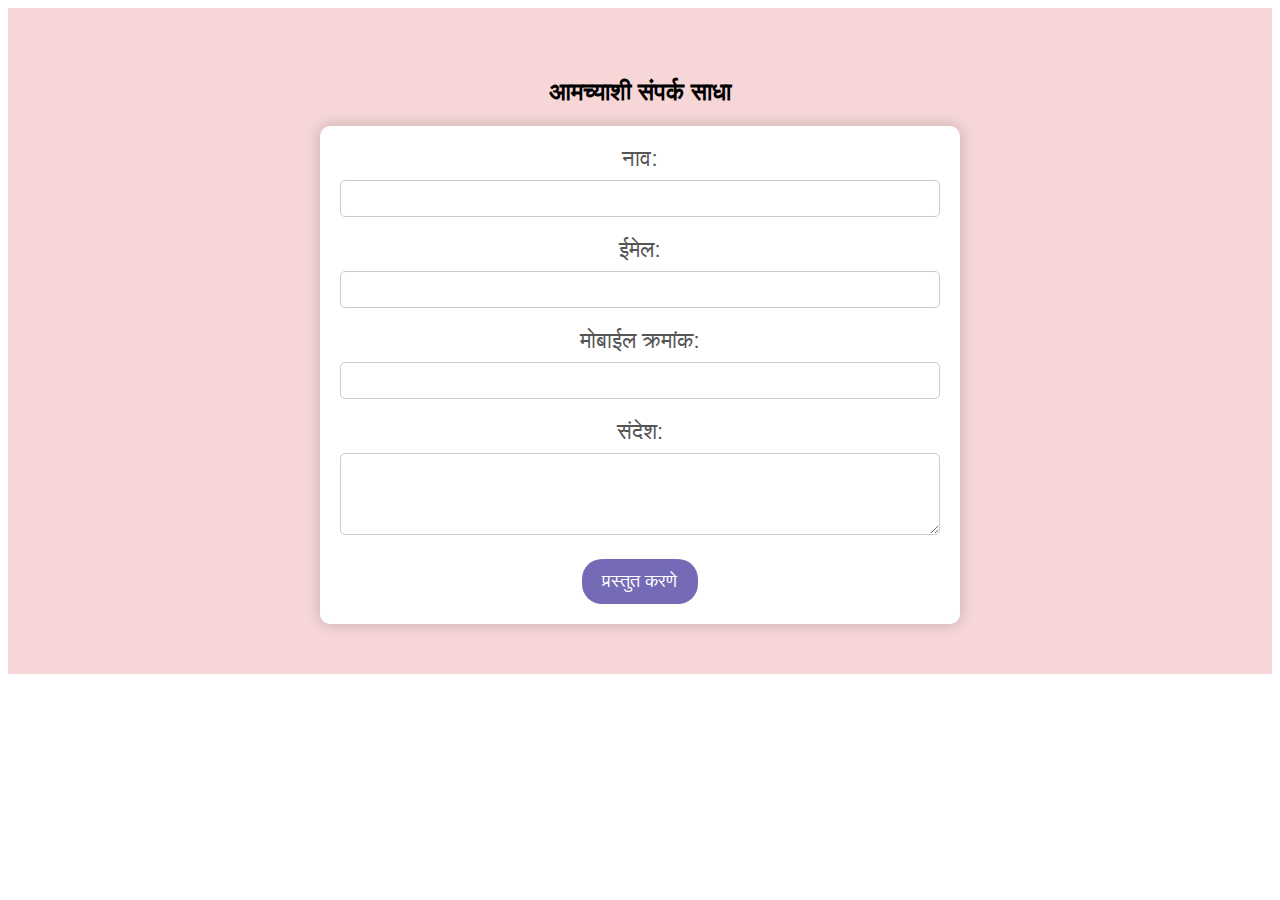
<file: other/contact.html>
<!DOCTYPE html>
<html lang="en">
<head>
    <meta charset="UTF-8">
    <meta name="viewport" content="width=device-width, initial-scale=1.0">
    <title>Contact</title>
    <link rel="stylesheet" href="../style.css">
</head>
<body>


    <div class="contact-container" id="contact">
        <h2>आमच्याशी संपर्क साधा</h2>
        <form id="email-form">   
            <label for="name">नाव:</label>
            <input type="text" id="name" name="name" required>
      
            <label for="email">ईमेल:</label>
            <input type="email" id="email" name="email" required>
      
            <label for="mobile">मोबाईल क्रमांक:</label>
            <input type="tel" id="mobile" name="mobile" required>
      
            <label for="query">संदेश:</label>
            <textarea id="query" name="query" rows="4" required></textarea>
      
            <button type="button" onclick="sendEmail()">प्रस्तुत करणे</button>
        </form>
    </div>
    
    <script src="https://emailjs-com.s3.amazonaws.com/dist/email.min.js"></script>
    <script type="text/javascript">
      emailjs.init("user_your_emailjs_user_id");
    
      function sendEmail() {
        const form = document.getElementById('email-form');
        emailjs.sendForm('gmail', 'template_your_template_id', form)
          .then(function(response) {
            console.log('Email sent successfully:', response);
            alert('Email sent successfully!');
          }, function(error) {
            console.log('Email sending failed:', error);
            alert('Email sending failed!');
          });
      }
    </script>
    
    
</body>
</html>
</file>
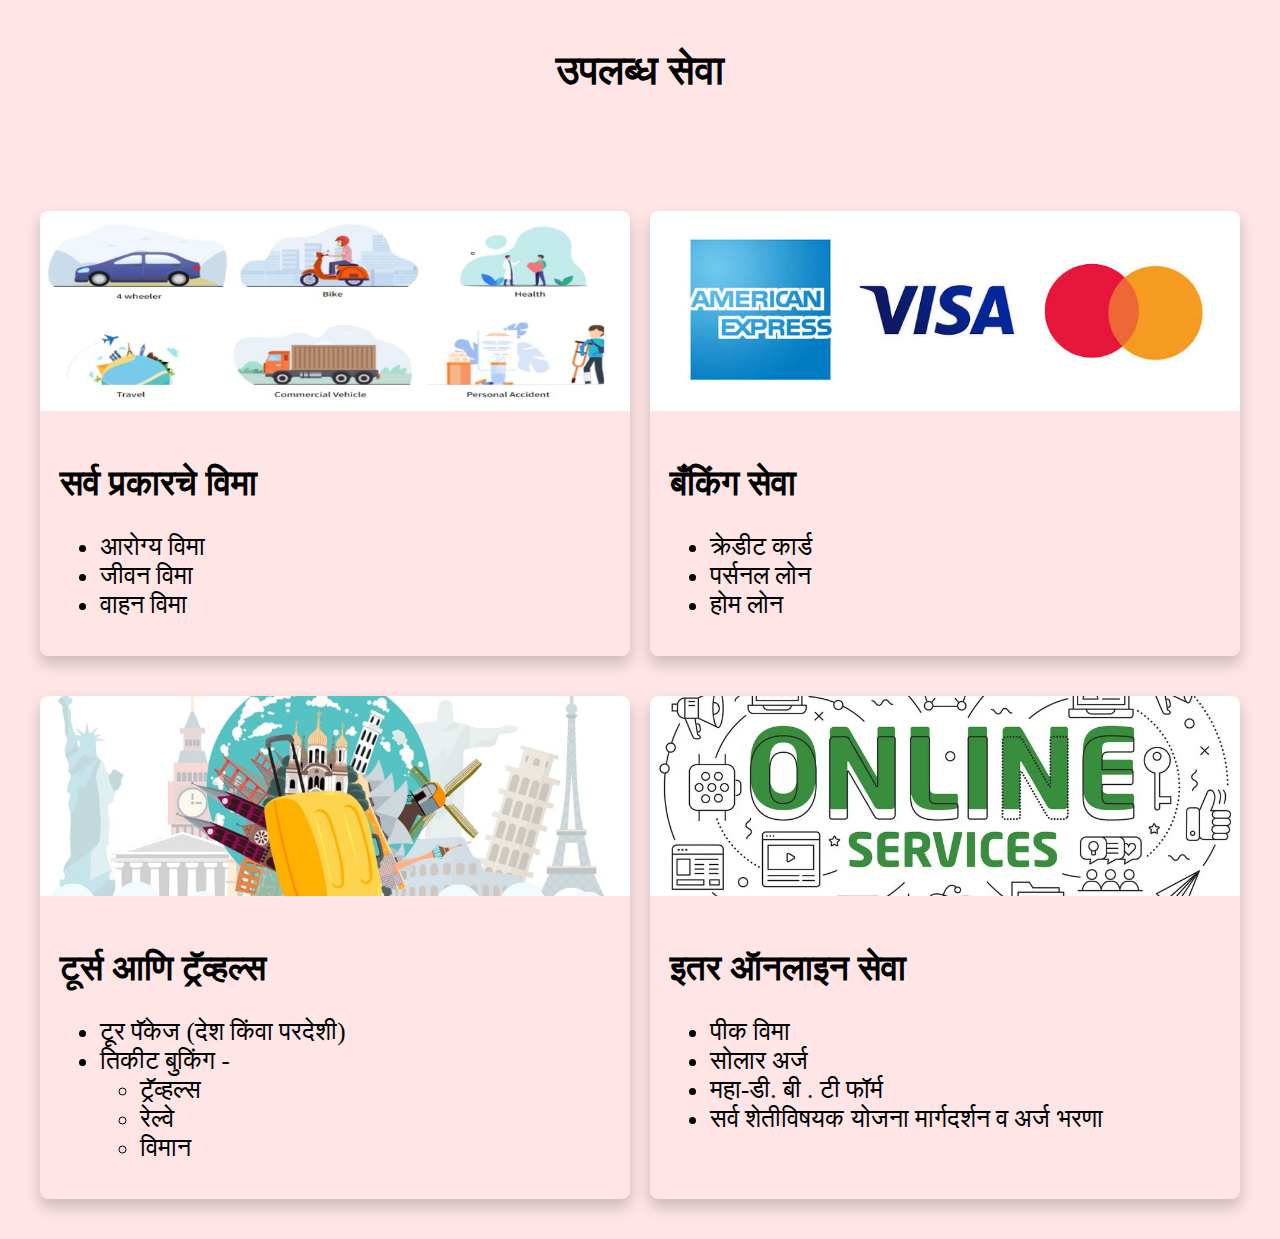
<file: other/services.html>
<!DOCTYPE html>
<html lang="en">
<head>
  <meta charset="UTF-8">
  <meta name="viewport" content="width=device-width, initial-scale=1.0">
  <title>Services</title>
  <link href="https://fonts.cdnfonts.com/css/biling-mi-marathi" rel="stylesheet">
  <style>
    @import url('https://fonts.cdnfonts.com/css/biling-mi-marathi');
</style>
  <style>
    body {
      font-family: 'biling mi marathi';
      background-color: #FFE5E5;
      margin: 0;
      padding: 0;
      box-sizing: border-box;
    }

    .container {
  max-width: 1200px; /* Adjust the max-width according to your design */
  margin: 0 auto;
  padding: 20px;
  
}
 
.container h1{
    text-align: center;
}


    .cards-container {
  padding-top: 90px;
  display: grid;
  grid-template-columns: repeat(auto-fill, minmax(400px, 2fr)); /* Increase minmax value */
  gap: 20px;
  
}



    .card {
  position: relative;
  overflow: hidden;
  border-radius: 8px;
  box-shadow: 0 4px 8px rgba(0, 0, 0, 0.1);
  transition: transform 0.3s ease-in-out;
  margin-bottom: 20px; /* Add margin to create a gap between cards */
  box-shadow: 0 8px 16px rgba(0, 0, 0, 0.2);
}


    .card:hover {
      transform: scale(1.03);
      /* transition: smooth; */
      box-shadow: 0 8px 16px rgba(0, 0, 0, 0.2); /* Add box shadow on hover */
    }

    .card img {
      width: 100%;
      height: 200px;
      object-fit: cover;
      border-radius: 8px 8px 0 0;
    }

    .card-content {
      padding: 20px;
    }

    .card-title {
      font-size: 1.5rem;
      margin-bottom: 10px;
    }

    .card-description {
      font-size: 1rem;
      color: #6c757d;
    }
    .card h2{
        font-size: 35px;
    }
    .card li{
        font-size: 25px;
    }
    .exp{
        font-size: 25px
    }
    h1{
        font-size: 40px;
    }
  </style>
</head>
<body>

  <div class="container">
    <h1>उपलब्ध सेवा</h1>

    <div class="cards-container">
      <div class="card">
        <img src="../images/ins.png" alt="Service 1">
        <div class="card-content">
            <h2>सर्व प्रकारचे विमा</h2>
      
            <ul>
              <li>आरोग्य विमा</li>
              <li>जीवन विमा</li>
              <li>वाहन विमा</li>
            </ul>
        </div>
      </div>

      

      <div class="card">
        <img src="../images/bank.jpg" alt="Service 3">
        <div class="card-content">
            <h2>बँकिंग सेवा</h2>
            <ul>
                
               
                    
                    <li>क्रेडीट कार्ड</li>
                    <li>पर्सनल लोन </li>
                    <li>होम लोन </li>
                
                
                </li>
            </ul>
        </div>
      </div>
      <div class="card">
        <img src="../images/tours.jpg" alt="Service 2">
        <div class="card-content">
            <h2>टूर्स आणि ट्रॅव्हल्स</h2>
       

            <ul>
             <li>टूर पॅकेज (देश किंवा परदेशी)</li>
             <li>तिकीट बुकिंग -
               <ul class="nest">
                 <li>ट्रॅव्हल्स</li>
                 <li>रेल्वे</li>
                 <li>विमान</li>
               </ul>
             </li>
             
           </ul>
        </div>
      </div>
      <div class="card">
        <img src="../images/os.png" alt="Service 3">
        <div class="card-content">
            <h2>इतर ऑनलाइन सेवा</h2>
            <ul>
                <li>पीक विमा </li>
                <li>सोलार अर्ज </li>
                <li>महा-डी. बी . टी  फॉर्म </li>
                <li>सर्व शेतीविषयक योजना मार्गदर्शन  व अर्ज भरणा 
                    
                </li>
            </ul>
        </div>
      </div>

      <!-- Add more cards as needed -->
    </div>
  </div>



  

</body>
</html>
</file>
<file: style.css>
body{

    font-family: 'biling mi marathi', sans-serif;
}
#navbar{
    position: sticky;
    top: 0;
    z-index: 10;
}
.navbar{
    /* background-image: linear-gradient(to right,#a517ba,#5f1782); */
    background-color: #FFE5E5;
}
navbar-nav li{
    padding: 0 10px;
}
.navbar-nav li a {
    font-size: 30px;
    color: black !important;
    font-weight: 600;
    float: right;
    text-align: left;
    transition: transform 0.3s ease-in-out;
}

.nav-link:hover{
 text-decoration: underline;
 

}

.fa{
    color: black;
}

#banner{
    /* background-image: linear-gradient(to right,#a517ba,#5f1782); */
    background-color: #FFE5E5;
    padding-top: 5%;
}
.promotitle {
    color: rgb(18, 149, 224);
    white-space: nowrap; /* Prevent line breaks */
    overflow: hidden;    /* Hide overflowing content */
    text-overflow: ellipsis; /* Display an ellipsis (...) when content overflows */
    font-size: 14px; /* Set the desired font size */
  }
  
.promo-text{
    color: black;
    font-weight: 100;
}

#banner a{
    color: #fff;
    text-decoration: none;
}
.bottom-img{
    width: 100%;
}
.s-head{
    padding: 50px;
    margin: 20px;
    font-weight: 650;
    font-size: 45px;
    text-align: center;
    text-decoration: underline;
}
.nav-item {
    padding: 8px;
    transition: transform 0.3s ease-in-out;
}

.nav-item:hover {
    transform: translateZ(10px); /* Adjust the value for the z-direction movement on hover */
}
.navbar-brand img{
    width: 600px;
}
.about{
    padding-top: 50px;
    font-size: 30px;
    color: black !important;
    font-weight: 700;
}

.con img{
  
    width: 120px;
    padding-left: 30px;
    padding-bottom: 50px;

    
}
.con-div{
    text-align: center;
}
.con-div p{
    font-size: 40px;
    font-weight: 500;
    color: black;
}
.con-div h2{
    padding-bottom: 20px;
}




@keyframes rotate3D {
    0% { transform: perspective(400px) rotateX(0) rotateY(0) translateZ(100px); }
    100% { transform: perspective(400px) rotateX(0) rotateY(0) translateZ(0); }
}

.promotitle {
    font-size: 68px;
    transform: perspective(400px) rotateX(0) rotateY(0) translateZ(100px);
    transition: transform 0.3s ease-in-out;
    animation: rotate3D 1s forwards; /* Adjust the duration and other properties as needed */
}
.promotitle:hover{

    text-decoration: underline;
    transition: 0.3s;
    cursor: pointer;
}

.promo-text{

    font-size: 30px;
}
.web{
    
    width: 80px;
}


/* Style for each card */
.con-div {
    border: 1px solid #ddd; /* Optional: Add a border */
    border-radius: 15px; /* Optional: Add rounded corners */
    overflow: hidden;
    box-shadow: 0 4px 8px rgba(0, 0, 0, 0.1); /* Add a subtle shadow */
    transition: box-shadow 0.3s ease-in-out;
    padding: 20px; /* Add padding to each card */
    padding: 20px;
}

/* Hover effect - increase shadow on hover */
.con-div:hover {
    box-shadow: 0 8px 16px rgba(0, 0, 0, 0.2); /* Increase the shadow on hover */
}

/* Style for images within each card */
.con-div img {
    width: 150px; /* Make the image fill the container */
    height: auto;
    border-bottom: 1px solid #ddd; /* Optional: Add a border at the bottom of the image */
}

/* Style for the heading within each card */
.con-div h2 {
    font-size: 30px;
    margin-top: 10px;
    margin-bottom: 8px;
}

/* Style for the paragraph within each card */
.con-div p {
    font-size: 25px;
    color: #666;
    margin-bottom: 20px;
}
.con-div h2{
    font-size: 2rem;
    font-weight: 300;
}
.con-div ul{

    font-size: 25px;
    list-style-type: none;
    padding: 10px;
}
.im{
   
    width: 10px;
}
#service{
    padding-bottom: 0%;
}
.nest{
    padding-left: 26px;
}


@media (max-width: 768px) {
    .col-lg-6 {
        width: 100%; /* Make the column full width on small screens */
        margin-bottom: 20px; /* Optional: Add some space between the columns */
    }

    .col-lg-6 img {
        width: 100%; /* Make the image fill the container */
        height: auto; /* Maintain aspect ratio */
    }

    .promotitle {
        font-size: 36px; /* Adjust the font size for smaller screens */
    }

    .promo-text {
        font-size: 16px; /* Adjust the font size for smaller screens */
    }
}



.contact-container {
    background-color: #F6D6D6; /* Light gray background color */
    padding: 50px 0;
    text-align: center;
}

h2 {
    color: black; /* Dark gray text color */
}

form {
    max-width: 600px;
    margin: auto;
    background-color: #fff; /* White background color for the form */
    padding: 20px;
    border-radius: 10px; /* Rounded corners */
    box-shadow: 0 0 15px rgba(0, 0, 0, 0.2); /* Subtle shadow */
}

label {
    display: block;
    margin-bottom: 8px;
    color: #555; /* Dark gray text color for labels */
    font-size: 22px;
}

input,
textarea {
    width: 100%;
    padding: 10px;
    margin-bottom: 20px;
    box-sizing: border-box;
    border: 1px solid #ccc; /* Light gray border */
    border-radius: 5px; /* Rounded corners */
}

button {
    background-color: #756AB6; /* Green button color */
    color: #fff; /* White text color */
    padding: 12px 20px;
    border: none;
    cursor: pointer;
    border-radius: 20px; /* Rounded border */
    transition: background-color 0.3s ease-in-out; /* Smooth transition */
    font-size: 18px;
    font-weight: 400;
}

button:hover {
    background-color: #F6D6D6; /* Darker green on hover */
    color: black;
}









footer {
    background-color: #333; /* Dark background color */
    color: #fff; /* White text color */
    padding: 20px 0;
    text-align: center;
}

.footer-logo {
    width: 80px; /* Adjust the logo width as needed */
    height: auto;
    margin-bottom: 10px;
}

.footer-links {
    list-style: none;
    padding: 0;
    display: flex;
    justify-content: center;
    margin-bottom: 20px;
    font-size: 18px;
}

.footer-links li {
    margin: 0 15px;
}

.footer-links a {
    color: #fff; /* White link color */
    text-decoration: none;
    font-weight: 500;
    transition: color 0.3s ease-in-out; /* Smooth color transition */
}

.footer-links a:hover {
    color: #4caf50; /* Green color on hover */
}

.footer-social {
    margin-top: 20px;
}

.footer-social a {
    display: inline-block;
    margin: 0 15px;
    color: #fff; /* White social icon color */
    font-size: 24px;
    transition: color 0.3s ease-in-out; /* Smooth color transition */
}

.footer-social a:hover {
    color: #4caf50; /* Green color on hover */
}

.footer-text {
    font-size: 15px;
    opacity: 0.8;
    padding-top: 5px;
}








.service-partners {
    background-color: #fff;
    padding: 50px 0;
    text-align: center;
    margin-bottom: 50px;
}

.partner-logos-container {
    overflow: hidden;
}

.partner-logos {
    white-space: nowrap;
    overflow: hidden;
    animation: moveLeftToRight 7s linear infinite; /* Adjust the duration as needed */
}

.partner-logo {
    display: inline-block;
    margin: 0 20px; /* Adjust the margin between logos */
    text-align: center; /* Center text */
}

.partner-logo img {
    border-radius: 15px;
}

@keyframes moveLeftToRight {
    0% {
        transform: translateX(100%);
    }
    100% {
        transform: translateX(-100%);
    }
}




.whatsapp-section {
    text-align: center;
    padding: 50px 0;
    background-color: #fff; /* Green background color */
    color: black; /* White text color */
}

.whatsapp-logo {
    width: 200px; /* Adjust the logo size as needed */
    height: auto;
    cursor: pointer;
    border: 3px groove;
    border-radius: 15px;
    animation: blink 1s ease-in-out infinite; /* Blinking animation */
}

.whatsapp-caption {
    margin-top: 20px;
    font-size: 30px;
}

@keyframes blink {
    0%, 100% {
        opacity: 1;
    }
    50% {
        opacity: 0;
    }
}
</file>
